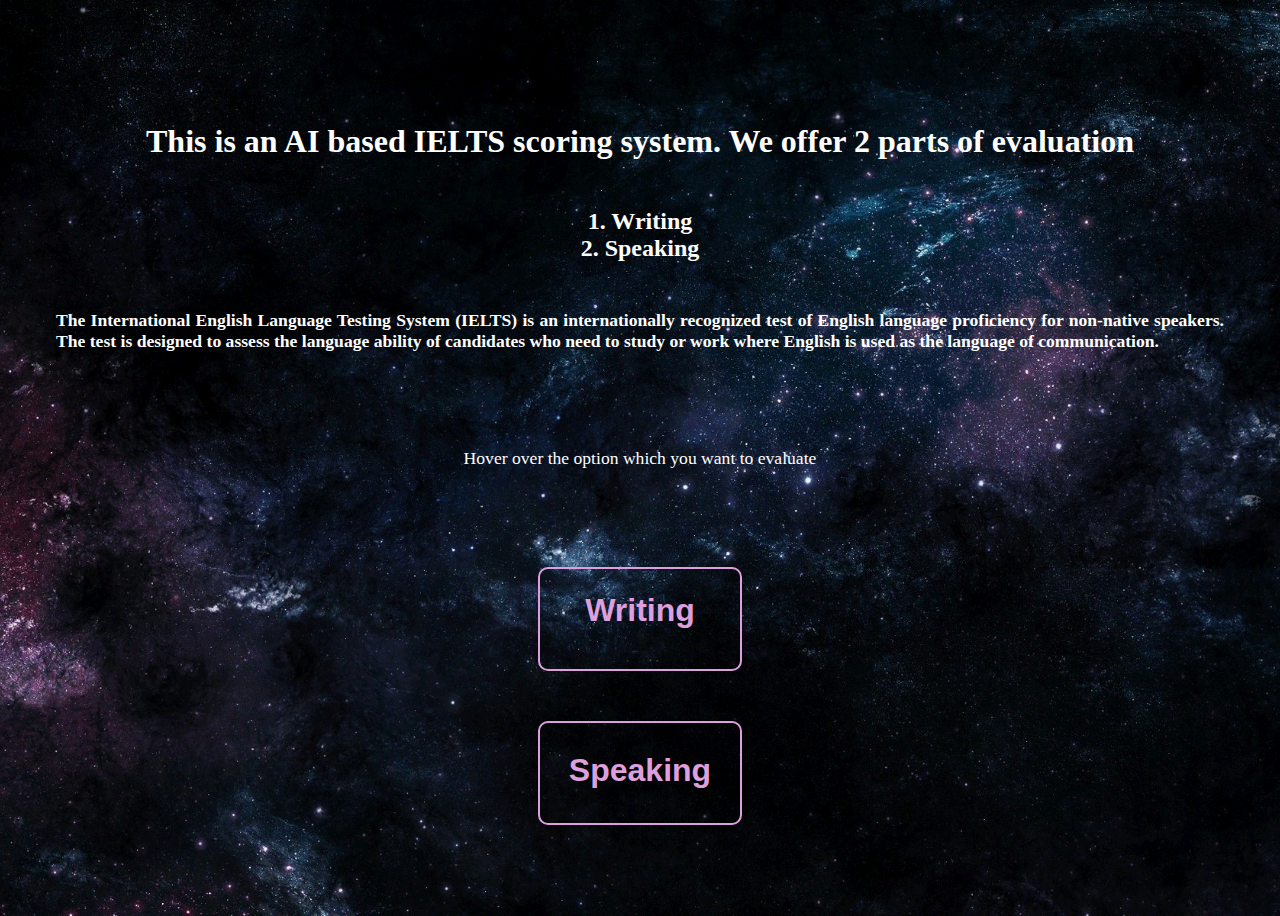
<file: templates/index.html>
<html>
    <head>
        <link rel="stylesheet" href="../static/my_css.css">
        <title>IELTS SCORING SYSTEM</title>
        <link href="https://cdn.jsdelivr.net/npm/bootstrap@5.3.0-alpha3/dist/css/bootstrap.min.css" rel="stylesheet" integrity="sha384-KK94CHFLLe+nY2dmCWGMq91rCGa5gtU4mk92HdvYe+M/SXH301p5ILy+dN9+nJOZ" crossorigin="anonymous">
    </head>
    <body>
        <script src="https://cdn.jsdelivr.net/npm/bootstrap@5.3.0-alpha3/dist/js/bootstrap.bundle.min.js" integrity="sha384-ENjdO4Dr2bkBIFxQpeoTz1HIcje39Wm4jDKdf19U8gI4ddQ3GYNS7NTKfAdVQSZe" crossorigin="anonymous"></script>
        <main id="Initial">
            <div id="first" class="abc">
                <p id="intro">This is an AI based IELTS scoring system. We offer 2 parts of evaluation</p>
                <p id="listing">1. Writing
                    <br>2. Speaking</p>
                <p id="aboutielts">The International English Language Testing System (IELTS) is an internationally recognized test of English language proficiency for non-native speakers. The test is designed to assess the language ability of candidates who need to study or work where English is used as the language of communication.</p>
            </div>
            <p id="aboutielts">Hover over the option which you want to evaluate</p>
            <div id="Writing" class="sudo">
                <form action="/writing" method="POST">
                  <button type="submit" id="button_id" style="background-color: transparent; color: plum;">
                    <h1>Writing</h1>
                  </button>
                </form>
              </div>
              
              <div id="Speaking" class="sudo">
                <form action="/speaking" method="POST">
                  <button type="submit" id="button_id" style="background-color: transparent; color: plum;">
                    <h1>Speaking</h1>
                  </button>
                </form>
              </div>
              
        </main>
    </body>
</html>
</file>
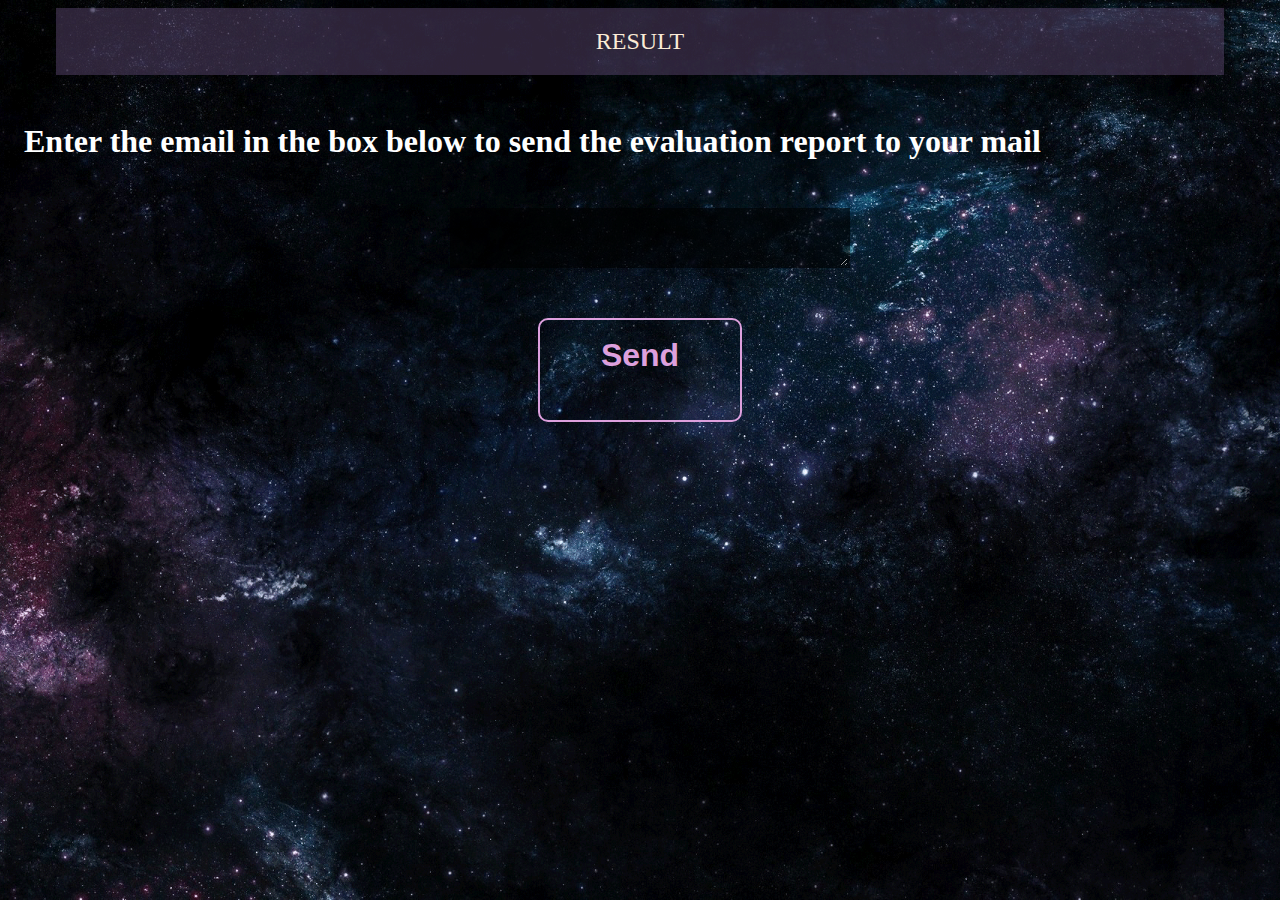
<file: templates/result.html>
<html>
    <head>
        <link rel="stylesheet" href="../static/writing.css">
        <link rel="stylesheet" href="../static/my_css.css">
        <title style="color: antiquewhite; border: 20px solid transparent; background-color: rgba(90,69,109,0.5); text-align: center; font-size: 1.5em;margin-top: 0%;">WRITING RESULTS</title>
        <link href="https://cdn.jsdelivr.net/npm/bootstrap@5.3.0-alpha3/dist/css/bootstrap.min.css" rel="stylesheet" integrity="sha384-KK94CHFLLe+nY2dmCWGMq91rCGa5gtU4mk92HdvYe+M/SXH301p5ILy+dN9+nJOZ" crossorigin="anonymous">
    </head>
    <body>
        <script src="https://cdn.jsdelivr.net/npm/bootstrap@5.3.0-alpha3/dist/js/bootstrap.bundle.min.js" integrity="sha384-ENjdO4Dr2bkBIFxQpeoTz1HIcje39Wm4jDKdf19U8gI4ddQ3GYNS7NTKfAdVQSZe" crossorigin="anonymous"></script>
        <p id="aboutielts" style="color: antiquewhite; border: 20px solid transparent; background-color: rgba(90,69,109,0.5); text-align: center; font-size: 1.5em;margin-top: 0%;">RESULT</p>
        <div id="abc">
            <p id="intro" style="margin-left: .5em;">Enter the email in the box below to send the evaluation report to your mail</p>
            <form action="/result/send" method="post">
                <textarea id="email_box" name="email" style="background-color: rgba(0, 0, 0, 0.593); color: white; margin-left: 35%;"></textarea>
                <div id="Evaluate" class="sudo">
                    <button type="submit" id ="button_id" style="background-color: transparent; color: plum; align-items: center;"><h1 style="font-size: 32;">Send</h1></button>
                </div>
        </div>
    </body>
</file>
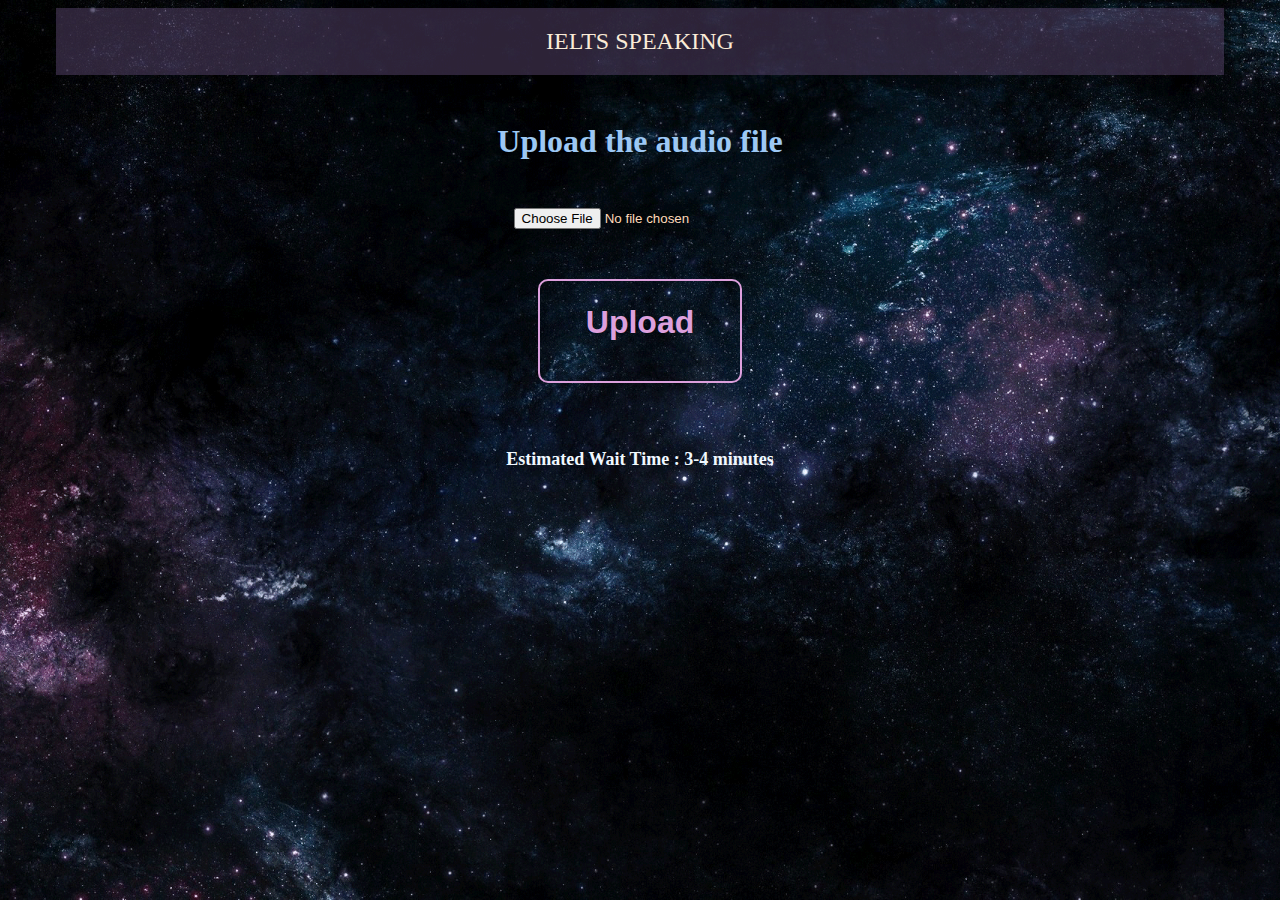
<file: templates/speaking.html>
<html>

<head>
    <link rel="stylesheet" href="../static/my_css.css">
    <title>SPEAKING</title>
    <link href="https://cdn.jsdelivr.net/npm/bootstrap@5.3.0-alpha3/dist/css/bootstrap.min.css" rel="stylesheet"
        integrity="sha384-KK94CHFLLe+nY2dmCWGMq91rCGa5gtU4mk92HdvYe+M/SXH301p5ILy+dN9+nJOZ" crossorigin="anonymous">
</head>
<body>

</body>
    <script src="https://cdn.jsdelivr.net/npm/bootstrap@5.3.0-alpha3/dist/js/bootstrap.bundle.min.js"
        integrity="sha384-ENjdO4Dr2bkBIFxQpeoTz1HIcje39Wm4jDKdf19U8gI4ddQ3GYNS7NTKfAdVQSZe"
        crossorigin="anonymous"></script>
        <p id="aboutielts" style="color: antiquewhite; border: 20px solid transparent; background-color: rgba(90,69,109,0.5); text-align: center; font-size: 1.5em;margin-top: 0%;">IELTS SPEAKING</p>
    <form action="/speaking/upload" method="POST" enctype="multipart/form-data">
        <h1 id="question_prompt" style="font-size: xx-large;">Upload the audio file</h1>
        <input type="file" id="audio_file" name="audio_file" style="align-items: center; margin-left: 40%; color:peachpuff">
        <div id="Evaluate" class="sudo">
            <button type="submit" id ="button_id" style="background-color: transparent; color: plum; align-items: center;"><h1 style="font-size: 32;">Upload</h1></button>
        </div>
        <br>
        <h6 id="question_prompt" style="font-size: large; text-align: center; color: aliceblue;">Estimated Wait Time : 3-4 minutes</h6>

    </form>
</html>
</file>
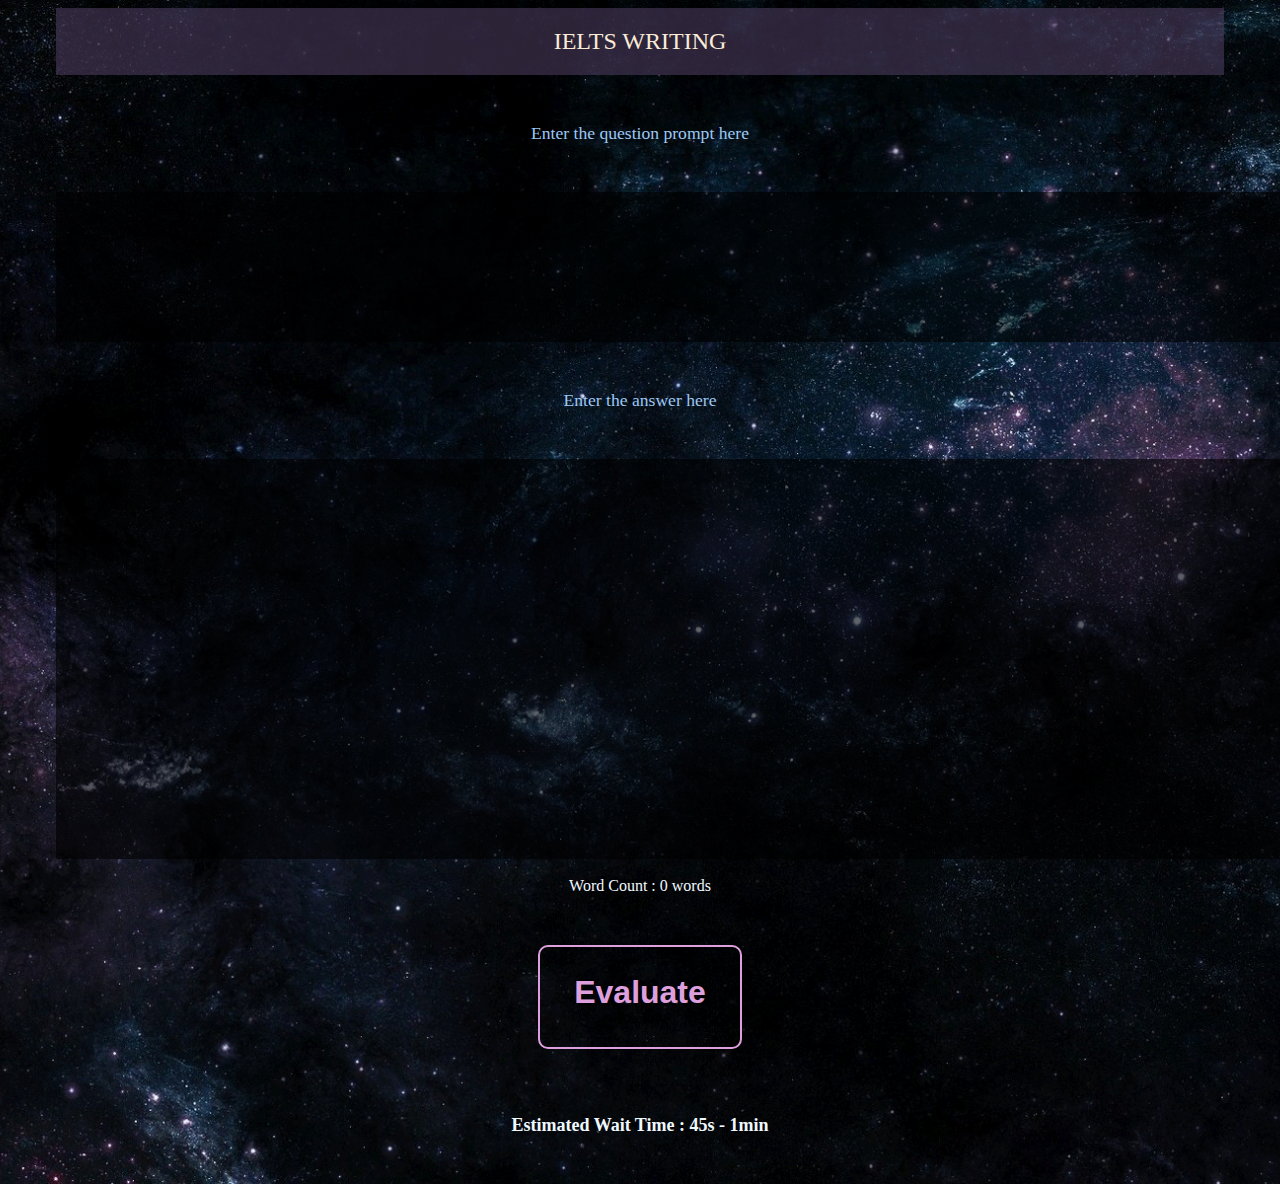
<file: templates/writing.html>
<html>

<head>
    <link rel="stylesheet" href="../static/my_css.css">
    <title>WRITING</title>
    <script>
        function countWords() {
            var text = document.getElementById("answer_box").value;
            var hiddenWordCount = document.getElementById("hiddenWordCount");
            var wordCount = 0
            if (text.trim() !== "") {
                var wordCount = text.trim().split(/\s+/).length;
            }
            hiddenWordCount.value=wordCount;
            document.getElementById("wordCount").innerHTML = "Word Count : " + wordCount + " words";
        }
    </script>
    <link href="https://cdn.jsdelivr.net/npm/bootstrap@5.3.0-alpha3/dist/css/bootstrap.min.css" rel="stylesheet"
        integrity="sha384-KK94CHFLLe+nY2dmCWGMq91rCGa5gtU4mk92HdvYe+M/SXH301p5ILy+dN9+nJOZ" crossorigin="anonymous">
</head>

<body>
    <script src="https://cdn.jsdelivr.net/npm/bootstrap@5.3.0-alpha3/dist/js/bootstrap.bundle.min.js"
        integrity="sha384-ENjdO4Dr2bkBIFxQpeoTz1HIcje39Wm4jDKdf19U8gI4ddQ3GYNS7NTKfAdVQSZe"
        crossorigin="anonymous"></script>
    <p id="aboutielts" style="color: antiquewhite; border: 20px solid transparent; background-color: rgba(90,69,109,0.5); text-align: center; font-size: 1.5em;margin-top: 0%;">IELTS WRITING</p>
    <p id="question_prompt">Enter the question prompt here</p>
    <form action="/writing/evaluate" method="POST">
        <textarea id="question_box" name="question" style="background-color: rgba(0, 0, 0, 0.593); color: white;"></textarea>
        <p id="question_prompt">Enter the answer here</p>
        <textarea id="answer_box" name="answer" style="background-color: rgba(0, 0, 0, 0.593);"
            oninput="countWords()"></textarea>
        <!-- <div id="container"> -->
        <br><br>
        <input type="hidden" id="hiddenWordCount" name="hiddenWordCount" value="0">
        <p id="wordCount" name="wordCount">Word Count : 0 words</p>
        <!-- <p id="wordCount"></p> -->
        <!-- </div> -->
        <div id="Evaluate" class="sudo">
            <button type="submit" id="button_id" style="background-color: transparent; color: plum;">
                <h1>Evaluate</h1>
            </button>
        </div>
        <br>
        <h6 id="question_prompt" style="font-size: large; text-align: center; color: aliceblue;">Estimated Wait Time : 45s - 1min</h6>

    </form>
</body>

</html>
</file>
<file: static/my_css.css>
body {
    background-image: url(../static/wp3284832.gif);
    background-size: cover;
    background-repeat: repeat;
    background-position: center;
  }
  
  .abc {
    font-size: 1.2rem;
    font-weight: bold;
    color: white;
    text-align: center;
  }
  
  #Initial {
    height: 100vh;
    display: flex;
    flex-direction: column;
    justify-content: center;
    align-items: center;
  }
  
  #Evaluate {
    margin: 0 auto;
  }
  
  #button_id {
    border: none;
  }
  
  /* CSS for the IELTS Scoring System */
  
  /* CSS for the "sudo" class */
  .sudo {
    margin-top: 50px;
    text-align: center;
    border-radius: 10px;
    width: 200px;
    height: 100px;
    border: 2px solid plum;
    transition: all 0.3s ease-in-out;
  }
  
  .sudo:hover {
    background-color: transparent;
    background-size: cover;
    background-repeat: no-repeat;
    color: white;
    transform: translateY(-5px);
  }
  
  /* CSS for the "Writing" button */
  #Writing.sudo:hover, #Speaking.sudo:hover , #Evaluate.sudo:hover{
    transform: translateY(-5px);
  }
  
  /* CSS for the "Speaking" button */
  #Speaking.sudo {
    margin-top: 50px;
    text-align: center;
    border-radius: 10px;
    width: 200px;
    height: 100px;
    border: 2px solid plum;
    transition: all 0.3s ease-in-out;
  }

  #Evaluate.sudo{
    margin-top: 50px;
    text-align: center;
    border-radius: 10px;
    width: 200px;
    height: 100px;
    border: 2px solid plum;
    transition: all 0.3s ease-in-out;
  }
  
  #button_id h1 {
    margin-top: 20%;
    padding: 0;
    font-size: xx-large;
    
  }
  
  #aboutielts {
    font-size: 1.1rem;
    text-align: justify;
    color: white;
    margin-top: 3rem;
    margin-bottom: 3rem;
    margin-left: 3rem;
    margin-right: 3rem;
  }

  #question_box {
    border: 2px solid transparent;
    position: relative;
    animation: lightning 2s ease-in-out infinite;
    height: 150px;
    width: 1300px;
    margin-left: 3rem;
    margin-right: 3rem;
    text-align : left;
    color: white;
    overflow: auto;
    word-break: break-all;
  }
  

  #answer_box {
    border: 2px solid transparent;
    position: relative;
    animation: lightning 2s ease-in-out infinite;
    height: 400px;
    width: 1300px;
    margin-left: 3rem;
    margin-right: 3rem;
    text-align: left;
    color: white;
  }
  
  #question_box:hover {
    border: 3px solid #00ffff;
  }
  
  @keyframes lightning {
    0% {
      border-color: #ffffff;
    }
    20% {
      border-color: #c4eaea;
    }
    25% {
      border-color: #a6eeee;
    }
    35% {
      border-color: #8ae7e7;
    }
    40% {
      border-color: #4fabab;
    }
    50% {
      border-color: #359696;
    }
    55% {
      border-color: #0b8686;
    }
    65% {
      border-color: #359696;
    }
    70% {
      border-color: #4fabab;
    }
    80% {
      border-color: #8ae7e7;
    }
    85% {
      border-color: #a6eeee;
    }
    95% {
      border-color: #c4eaea;
    }
    100% {
      border-color: #ffffff;
    }
  }
  
  
  #question_prompt{
    font-size: 1.1rem;
    text-align: justify;
    color:#9dc8f4;
    margin-top: 3rem;
    margin-bottom: 3rem;
    text-align: center;
  }
  #listing {
    font-size: 1.5rem;
    font-weight: bold;
    color: white;
    margin-top: 2rem;
    margin-bottom: 2rem;
  }
  
  #intro {
    font-size: 2rem;
    font-weight: bold;
    color: white;
    margin-bottom: 3rem;
  }

  #wordCount {
    margin-top: 0px;
    color: aliceblue;
    font-size: 1m;
    text-align: center;
    background-color: transparent;

} 



#email_box {
  border: 2px solid transparent;
  position: relative;
  animation: lightning 2s ease-in-out infinite;
  height: 60px;
  width: 400px;
  margin-left: 3rem;
  margin-right: 3rem;
  text-align : left;
  color: white;
  overflow: auto;
  word-break: break-all;
}

#email_box:hover {
  border: 3px solid #00ffff;
}
</file>
<file: static/writing.css>
.container {
    display: flex;
    flex-wrap: wrap;
    justify-content: center;
    align-items: center;
    margin: 0 auto;
    max-width: 600px;
}

.item {
    flex: 1 1 30%;
    margin: 10px;
}

.item img {
    display: block;
    max-width: 100%;
    height: auto;
}


.flashcard {
    transition: transform 0.3s ease-in-out;
    transform: translateY(-100%);
  }
</file>
